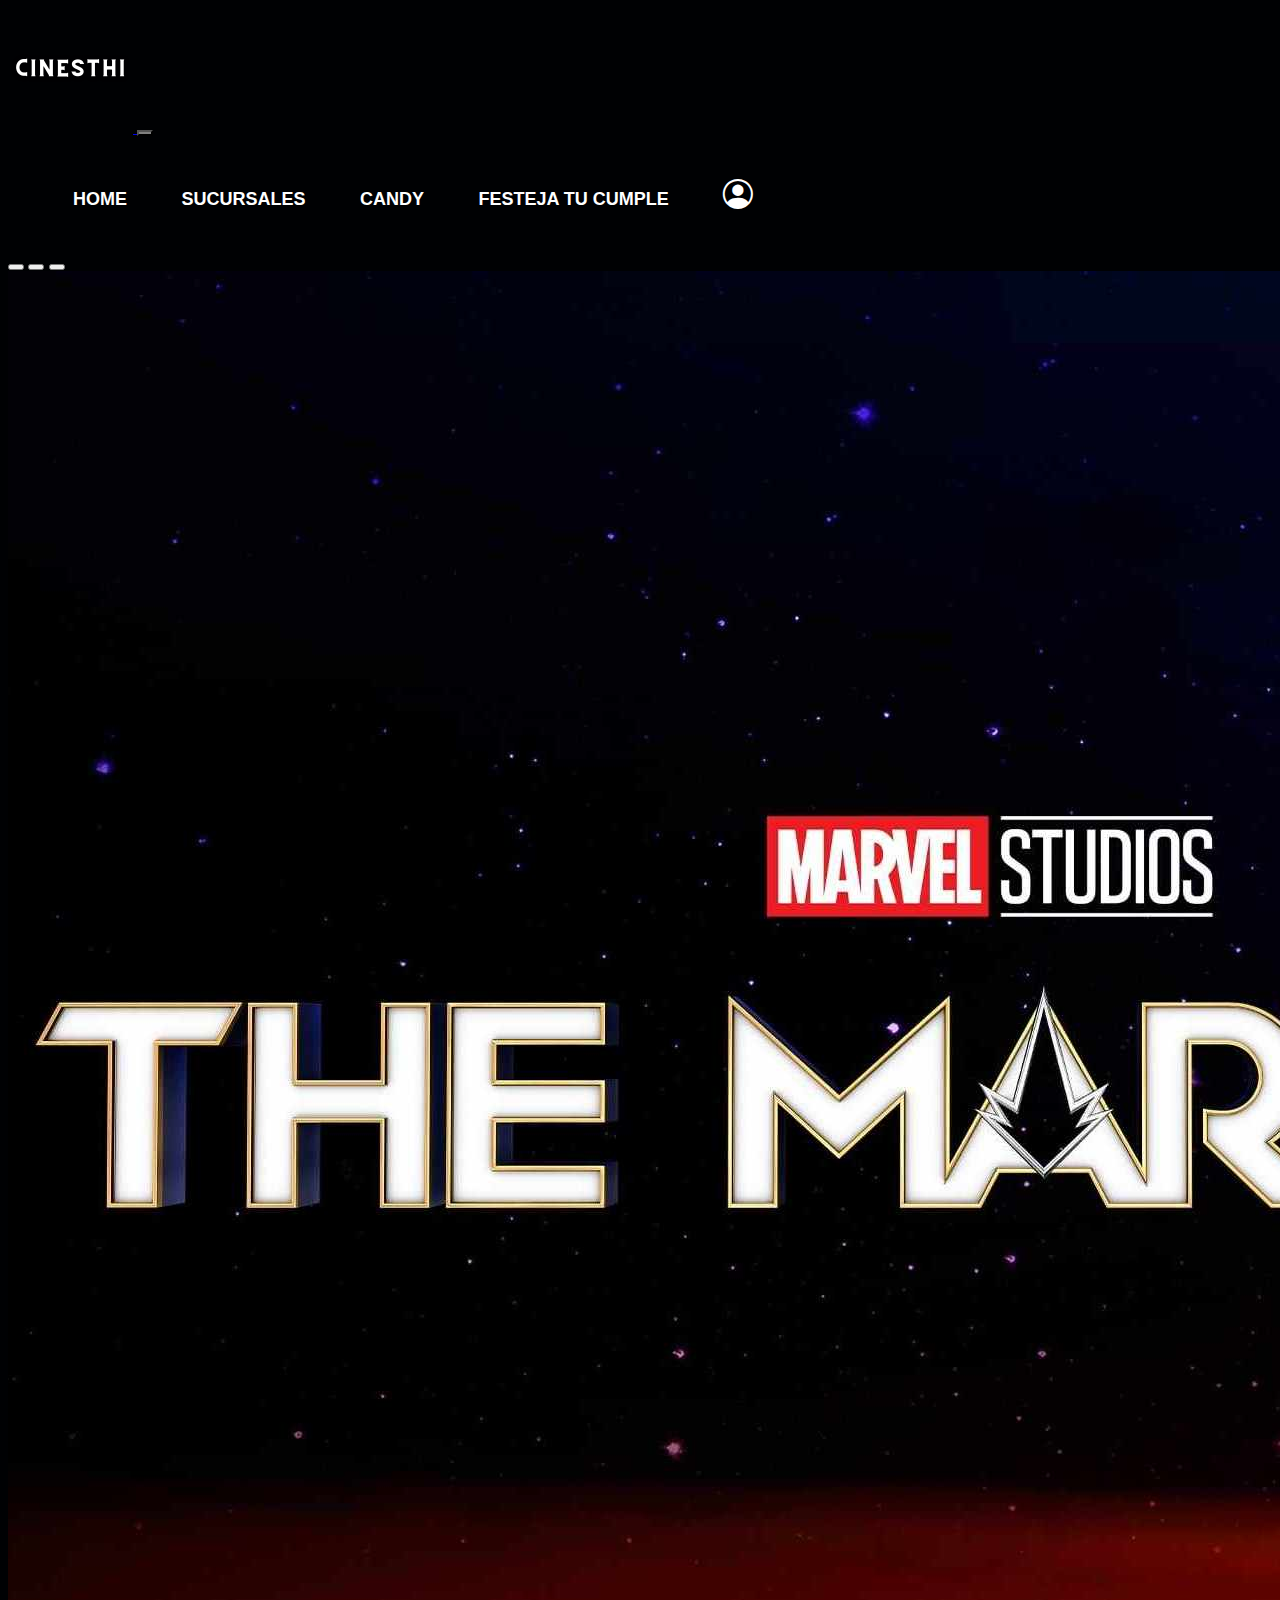
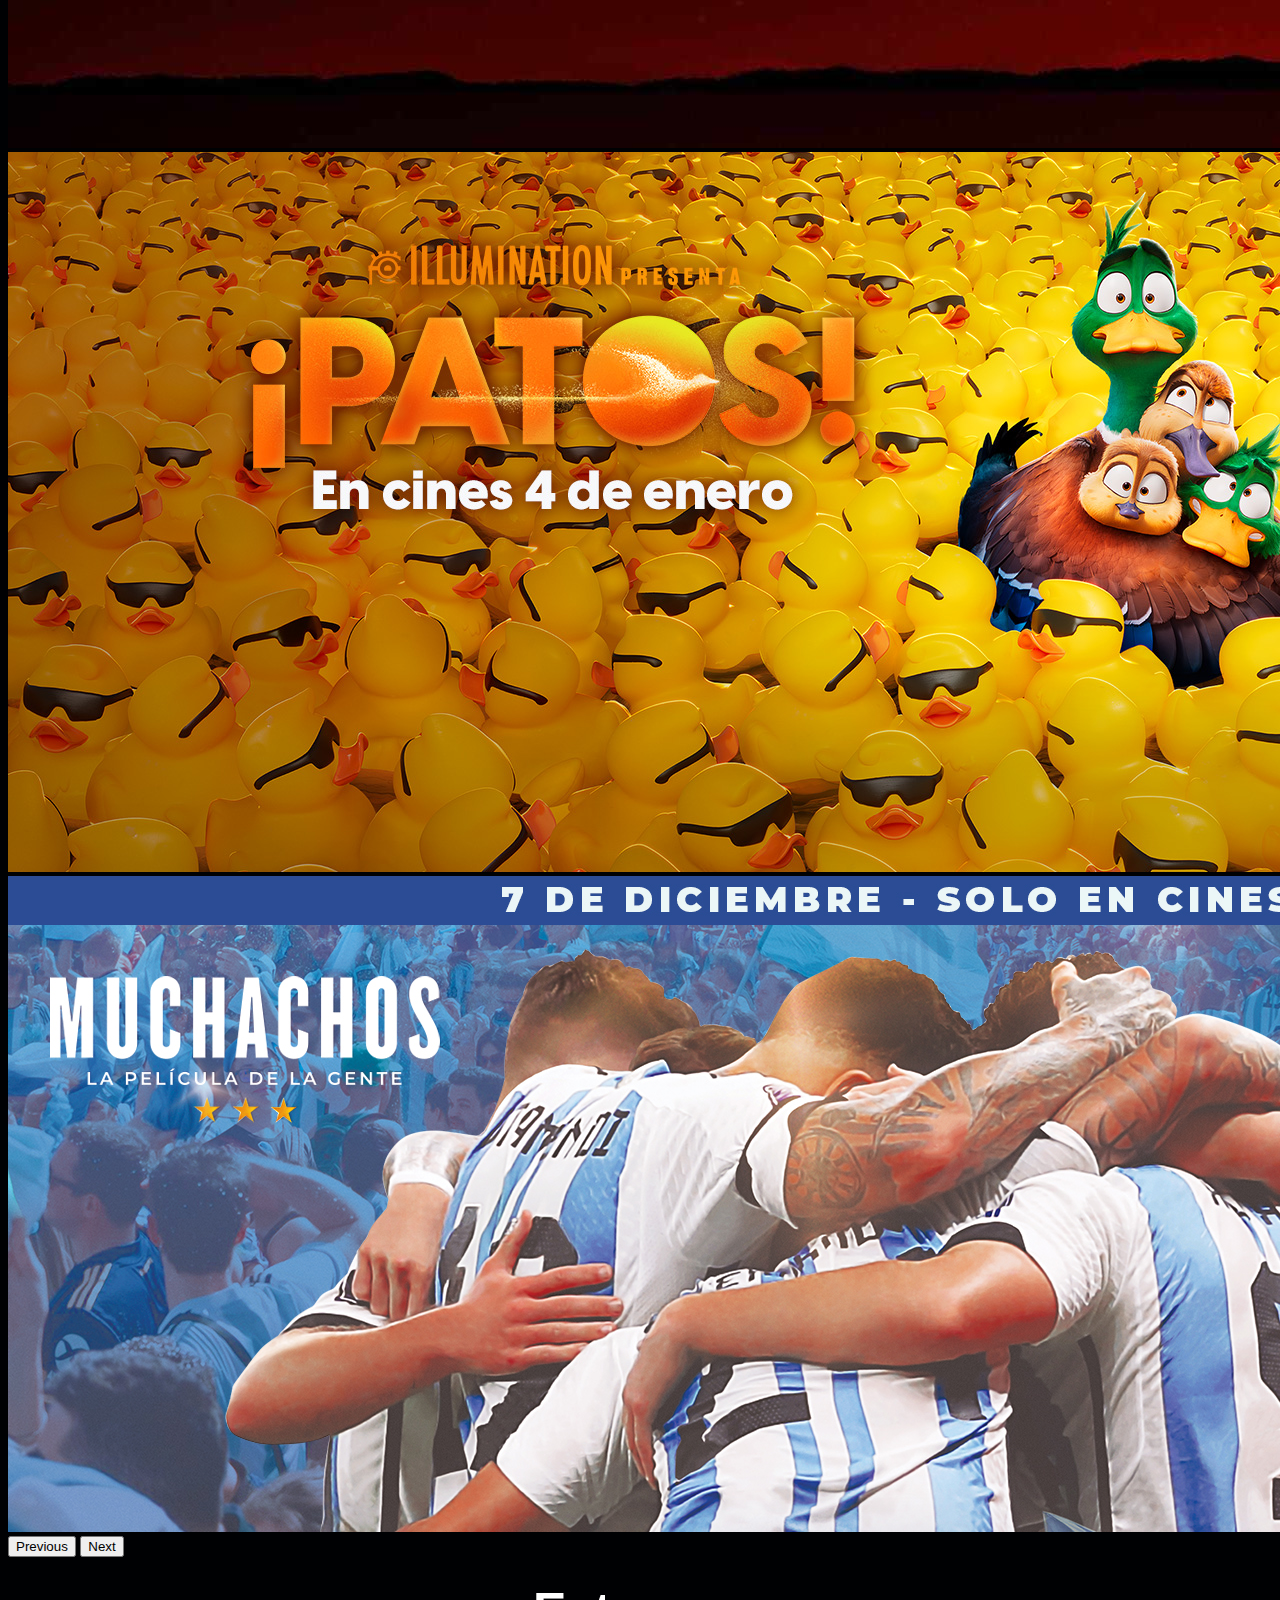
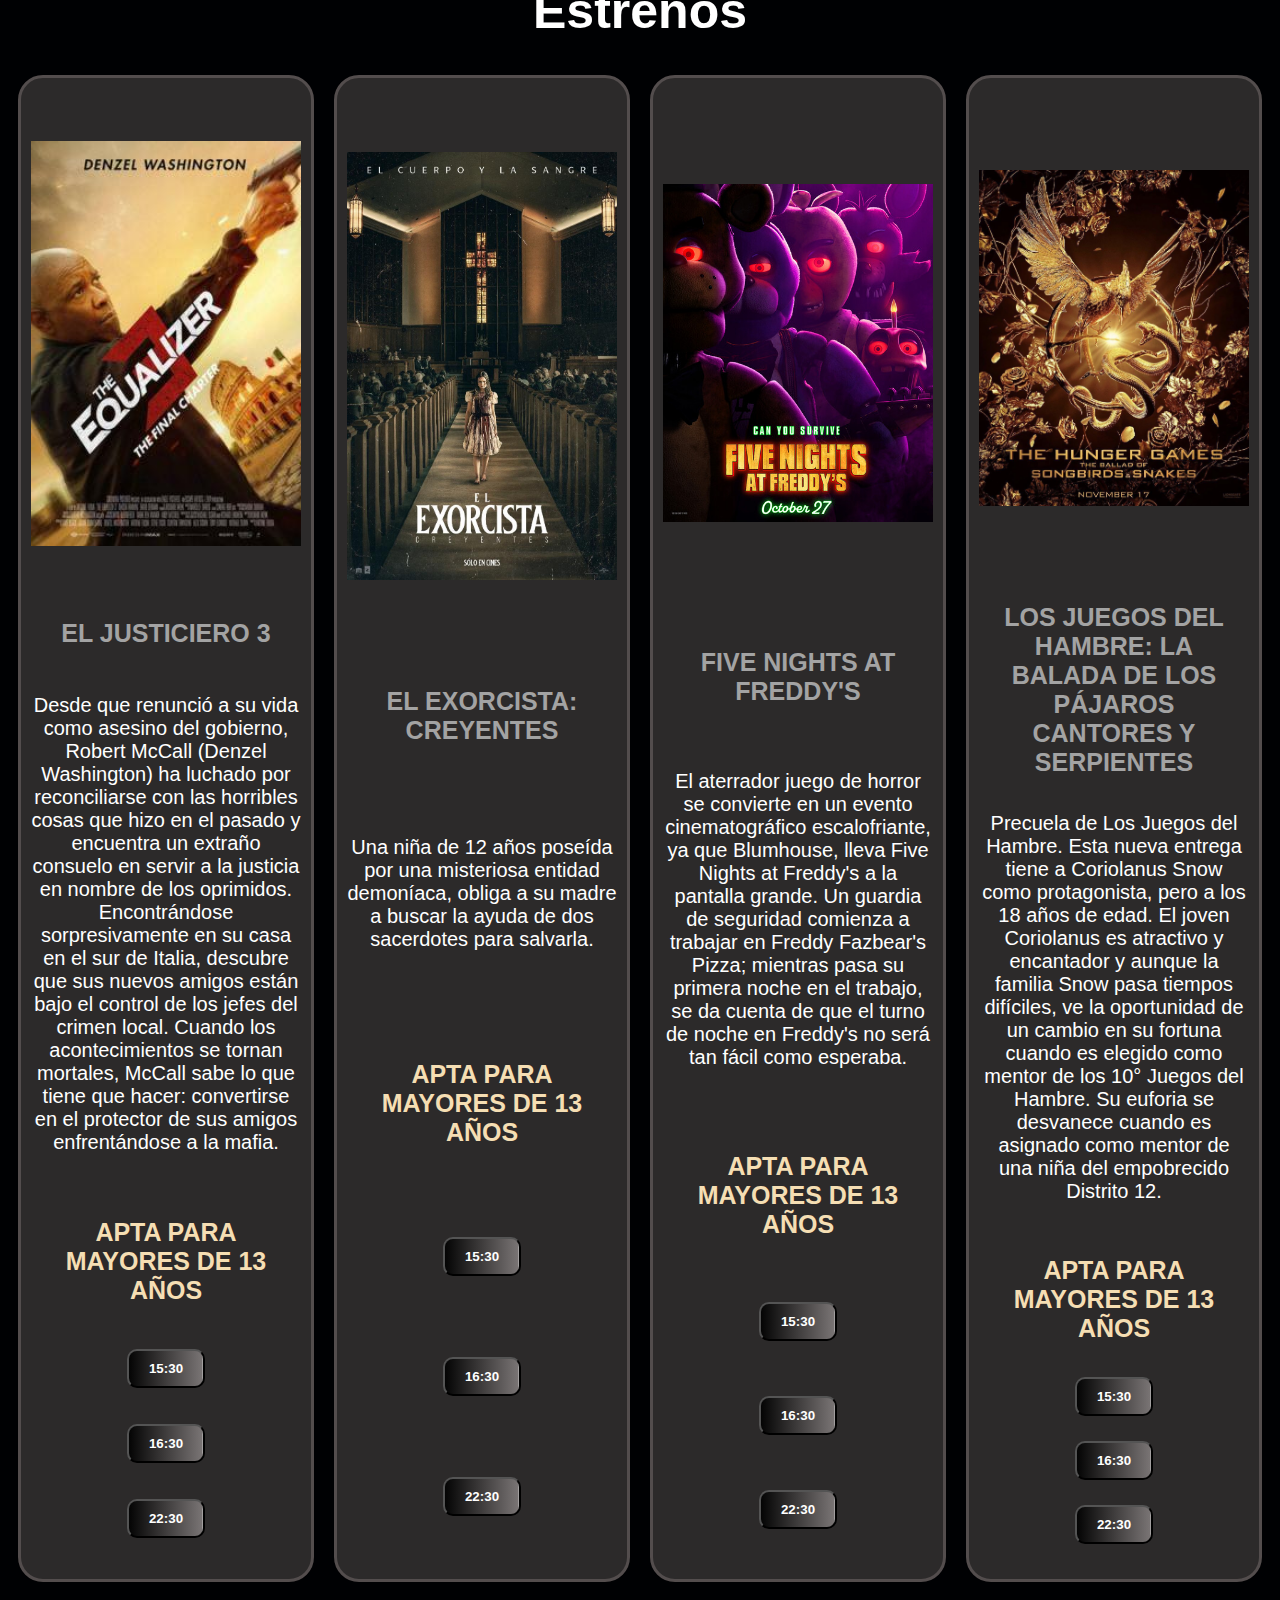
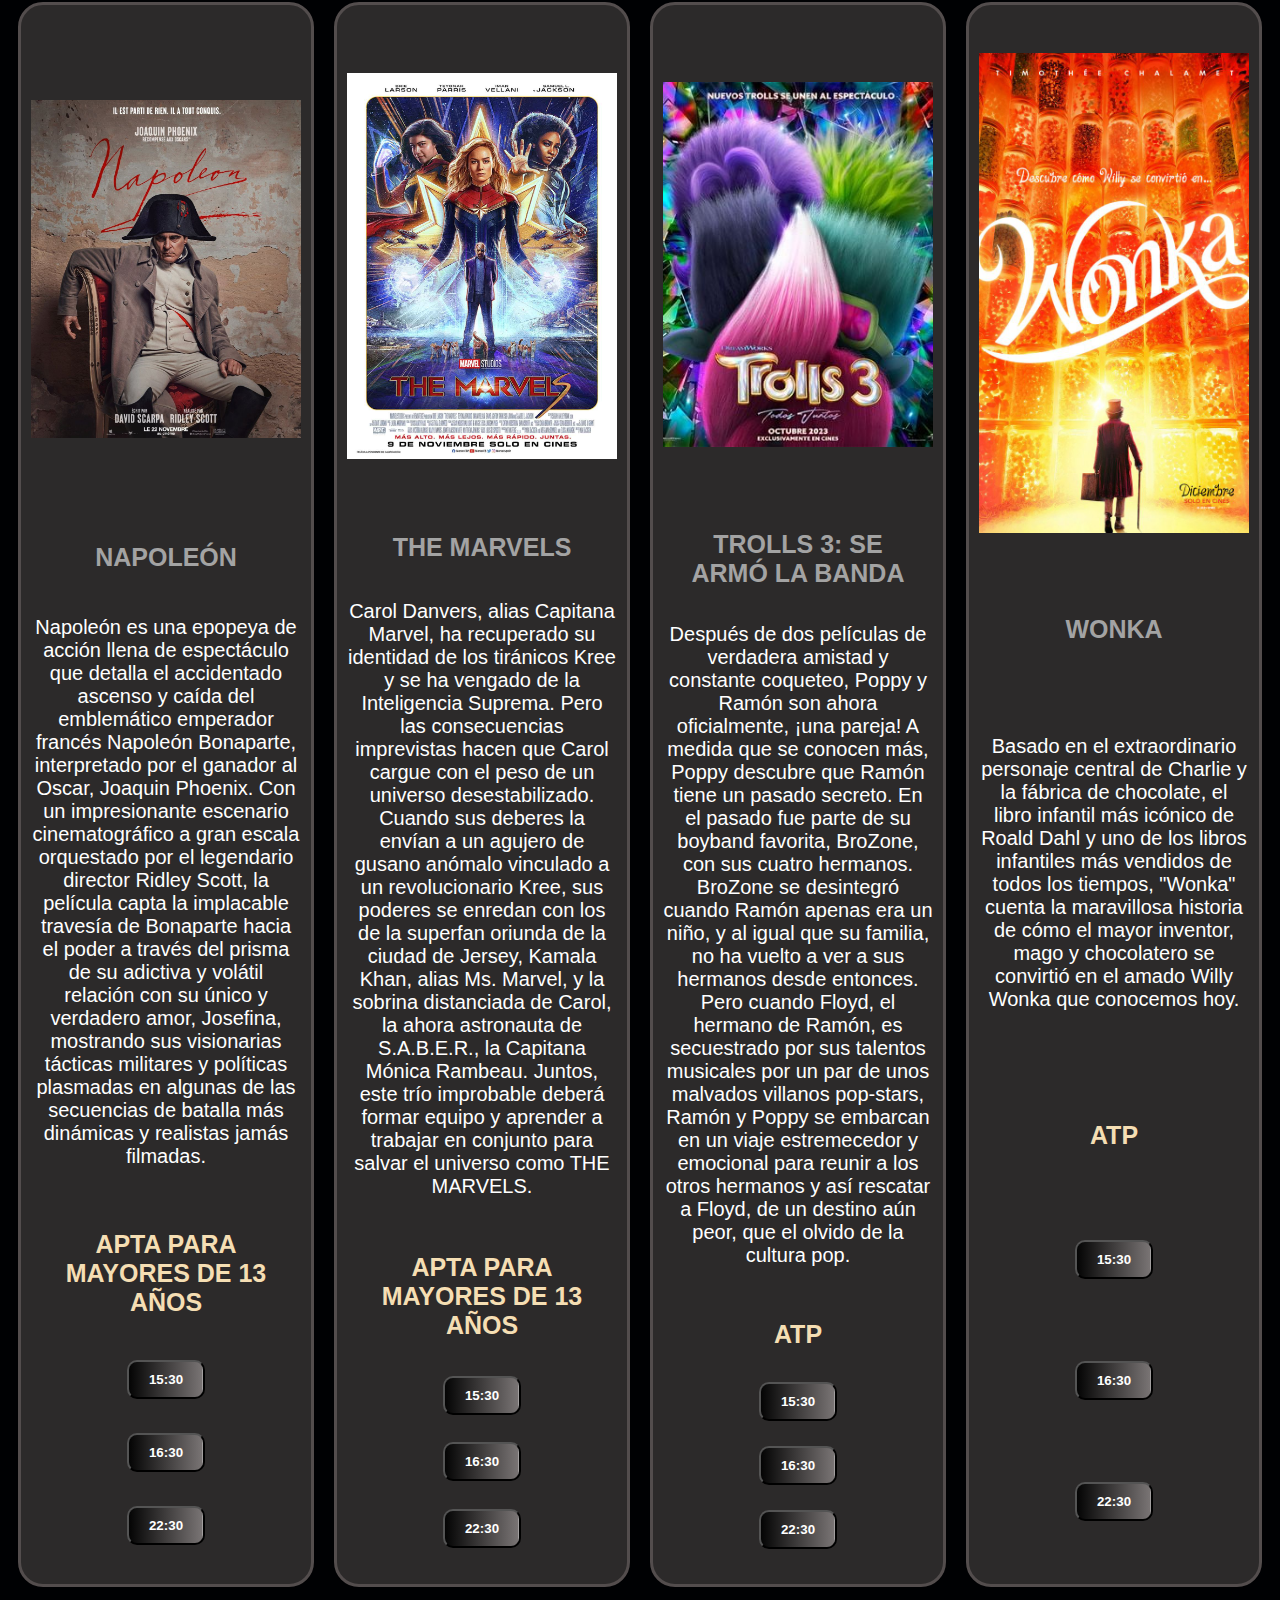
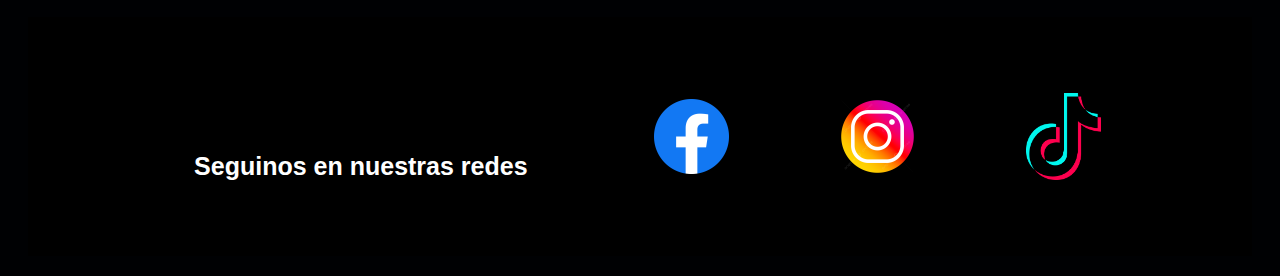
<file: index.html>
<!DOCTYPE html>
<html lang="es">

<head>
    <meta charset="UTF-8">
    <meta http-equiv="X-UA-Compatible" content="IE=edge">
    <meta name="viewport" content="width=device-width, initial-scale=1.0">
    <title>Cinesthi</title>
    <meta name="description" content="Cinesthi +que cines. Somos la mejor cadena de cines Cordobesa. Vení a disfrutar de una experiencia increíble">
    <!-- CSS BOOTSTRAP-->
    <link href="https://cdn.jsdelivr.net/npm/bootstrap@5.3.2/dist/css/bootstrap.min.css" rel="stylesheet"
        integrity="sha384-T3c6CoIi6uLrA9TneNEoa7RxnatzjcDSCmG1MXxSR1GAsXEV/Dwwykc2MPK8M2HN" crossorigin="anonymous">
    <!-- MI CSS -->
    <link rel="stylesheet" href="css/estilo.css">
    <!-- ICONS BOOTSTRAP -->
    <link rel="stylesheet" href="https://cdn.jsdelivr.net/npm/bootstrap-icons@1.11.2/font/bootstrap-icons.min.css">
     <!-- CSS ANIMATE -->
     <link rel="stylesheet" href="https://cdnjs.cloudflare.com/ajax/libs/animate.css/4.1.1/animate.min.css" />

</head>

<body>

    <!-- ENCABEZADO -->
    <header class="encabezado">
        <nav class="navbar navbar-expand-lg ">
            <div class="container-fluid">
                <a class="navbar-brand" href="#">
                    <img class="logo" src="img/logocinesthi.png" alt="Logo Cinesthi">

                </a>
                <button class="navbar-toggler " type="button" data-bs-toggle="collapse" data-bs-target="#navbarNav"
                    aria-controls="navbarNav" aria-expanded="false" aria-label="Toggle navigation">
                    <span class="navbar-toggler-icon"></span>
                </button>
                <div class="collapse navbar-collapse" id="navbarNav">
                    <ul class="navbar-nav ms-auto">
                        <li class="nav-item navItem">
                            <a class="nav-link " aria-current="page" href="index.html">Home</a>
                        </li>
                        <li class="nav-item navItem">
                            <a class="nav-link " href="html/sucursales.html">Sucursales</a>
                        </li>
                        <li class="nav-item navItem">
                            <a class="nav-link " href="html/candy.html">Candy</a>
                        </li>
                        <li class="nav-item navItem">
                            <a class="nav-link " href="html/festejatucumple.html">Festeja tu cumple</a>
                        </li>
                        <li class="nav-item navItem">
                            <a class="nav-link " href="html/contacto.html"><i class="bi bi-person-circle"></i></a>
                        </li>
                    </ul>
                </div>
            </div>
        </nav>
    </header>

    

    <!-- PELÍCULAS --> 

    <!-- CAROUSEL -->

    <div id="carouselExampleIndicators" class="carousel slide">
        <div class="carousel-indicators ">
            <button type="button" data-bs-target="#carouselExampleIndicators" data-bs-slide-to="0" class="active"
                aria-current="true" aria-label="Slide 1"></button>
            <button type="button" data-bs-target="#carouselExampleIndicators" data-bs-slide-to="1"
                aria-label="Slide 2"></button>
            <button type="button" data-bs-target="#carouselExampleIndicators" data-bs-slide-to="2"
                aria-label="Slide 3"></button>
        </div>
        <div class="carousel-inner">
            <div class="carousel-item active">
                <img src="img/marvel-carousel.jpeg" class="d-block w-100" alt="banner The Marvels">
            </div>
            <div class="carousel-item">
                <img src="img/patos-carousel.jpg" class="d-block w-100" alt="Banner de Patos">
            </div>
            <div class="carousel-item">
                <img src="img/muchachos-carousel.jpg" class="d-block w-100" alt="Banner de Muchachos">
            </div>
        </div>
        <button class="carousel-control-prev" type="button" data-bs-target="#carouselExampleIndicators"
            data-bs-slide="prev">
            <span class="carousel-control-prev-icon" aria-hidden="true"></span>
            <span class="visually-hidden">Previous</span>
        </button>
        <button class="carousel-control-next" type="button" data-bs-target="#carouselExampleIndicators"
            data-bs-slide="next">
            <span class="carousel-control-next-icon" aria-hidden="true"></span>
            <span class="visually-hidden">Next</span>
        </button>
    </div>





    <h1 class="estrenos ">Estrenos</h1>

    <main class="contenedorPosters ">

        <div class="divPosters">
            <img class="  imgPoster  animate__animated animate__fadeIn  " src="img/eljusticiero.jpg.jpg" alt="Poster de el Justiciero 3">
            <h3 class="nombrePelicula "> El Justiciero 3</h3>
            <p class="sinopsisPelicula">Desde que renunció a su vida como asesino del gobierno, Robert McCall (Denzel
                Washington) ha luchado por reconciliarse con las horribles cosas que hizo en el pasado y encuentra un
                extraño consuelo en servir a la justicia en nombre de los oprimidos. Encontrándose sorpresivamente en su
                casa en el sur de Italia, descubre que sus nuevos amigos están bajo el control de los jefes del crimen
                local. Cuando los acontecimientos se tornan mortales, McCall sabe lo que tiene que hacer: convertirse en
                el protector de sus amigos enfrentándose a la mafia.</p>
            <h4 class="caliPelicula"> APTA PARA MAYORES DE 13 AÑOS </h4>
            <button class="horarioBtn">15:30</button>
            <button class="horarioBtn">16:30</button>
            <button class="horarioBtn">22:30</button>
            
        </div>

        <div class="divPosters">
            <img class="imgPoster  animate__animated animate__fadeIn" src="img/elexorcista.jpg.jpg" alt="Poster del elexorcista">
            <h3 class="nombrePelicula"> El exorcista: creyentes</h3>
            <p class="sinopsisPelicula">Una niña de 12 años poseída por una misteriosa entidad demoníaca, obliga a su
                madre a buscar la ayuda de dos sacerdotes para salvarla.</p>
            <h4 class="caliPelicula"> APTA PARA MAYORES DE 13 AÑOS </h4>
            <button class="horarioBtn">15:30</button>
            <button class="horarioBtn">16:30</button>
            <button class="horarioBtn">22:30</button>
        </div>

        <div class="divPosters">
            <img class="imgPoster  animate__animated animate__fadeIn" src="img/FNAF.jpeg" alt="Poster de el FNAF">
            <h3 class="nombrePelicula"> Five nights at Freddy's</h3>
            <p class="sinopsisPelicula">El aterrador juego de horror se convierte en un evento cinematográfico
                escalofriante, ya que Blumhouse, lleva Five Nights at Freddy's a la pantalla grande. Un guardia de
                seguridad comienza a trabajar en Freddy Fazbear's Pizza; mientras pasa su primera noche en el trabajo,
                se da cuenta de que el turno de noche en Freddy's no será tan fácil como esperaba.</p>
            <h4 class="caliPelicula"> APTA PARA MAYORES DE 13 AÑOS </h4>
            <button class="horarioBtn">15:30</button>
            <button class="horarioBtn">16:30</button>
            <button class="horarioBtn">22:30</button>
        </div>

        <div class="divPosters">
            <img class="imgPoster  animate__animated animate__fadeIn" src="img/losjuegosdelhambre.jpg" alt="Poster del los juegos del hambre">
            <h3 class="nombrePelicula"> LOS JUEGOS DEL HAMBRE: LA BALADA DE LOS PÁJAROS CANTORES Y SERPIENTES</h3>
            <p class="sinopsisPelicula"> Precuela de Los Juegos del Hambre. Esta nueva entrega tiene a Coriolanus Snow
                como protagonista, pero a los 18 años de edad. El joven Coriolanus es atractivo y encantador y aunque la
                familia Snow pasa tiempos difíciles, ve la oportunidad de un cambio en su fortuna cuando es elegido como
                mentor de los 10° Juegos del Hambre. Su euforia se desvanece cuando es asignado como mentor de una niña
                del empobrecido Distrito 12.</p>
            <h4 class="caliPelicula"> APTA PARA MAYORES DE 13 AÑOS </h4>
            <button class="horarioBtn">15:30</button>
            <button class="horarioBtn">16:30</button>
            <button class="horarioBtn">22:30</button>
        </div>

        <div class="divPosters">
            <img class="imgPoster  animate__animated animate__fadeIn" src="img/napoleon.jpg" alt="Poster de Napoleón">
            <h3 class="nombrePelicula">NAPOLEÓN</h3>
            <p class="sinopsisPelicula">Napoleón es una epopeya de acción llena de espectáculo que detalla el
                accidentado ascenso y caída del emblemático emperador francés Napoleón Bonaparte, interpretado por el
                ganador al Oscar, Joaquin Phoenix. Con un impresionante escenario cinematográfico a gran escala
                orquestado por el legendario director Ridley Scott, la película capta la implacable travesía de
                Bonaparte hacia el poder a través del prisma de su adictiva y volátil relación con su único y verdadero
                amor, Josefina, mostrando sus visionarias tácticas militares y políticas plasmadas en algunas de las
                secuencias de batalla más dinámicas y realistas jamás filmadas.</p>
            <h4 class="caliPelicula"> APTA PARA MAYORES DE 13 AÑOS </h4>
            <button class="horarioBtn">15:30</button>
            <button class="horarioBtn">16:30</button>
            <button class="horarioBtn">22:30</button>
        </div>

        <div class="divPosters">
            <img class="imgPoster  animate__animated animate__fadeIn" src="img/themarvels.jpg" alt="Poster de The Marvels">
            <h3 class="nombrePelicula"> THE MARVELS</h3>
            <p class="sinopsisPelicula">Carol Danvers, alias Capitana Marvel, ha recuperado su identidad de los
                tiránicos Kree y se ha vengado de la Inteligencia Suprema. Pero las consecuencias imprevistas hacen que
                Carol cargue con el peso de un universo desestabilizado. Cuando sus deberes la envían a un agujero de
                gusano anómalo vinculado a un revolucionario Kree, sus poderes se enredan con los de la superfan oriunda
                de la ciudad de Jersey, Kamala Khan, alias Ms. Marvel, y la sobrina distanciada de Carol, la ahora
                astronauta de S.A.B.E.R., la Capitana Mónica Rambeau. Juntos, este trío improbable deberá formar equipo
                y aprender a trabajar en conjunto para salvar el universo como THE MARVELS.</p>
            <h4 class="caliPelicula"> APTA PARA MAYORES DE 13 AÑOS </h4>
            <button class="horarioBtn">15:30</button>
            <button class="horarioBtn">16:30</button>
            <button class="horarioBtn">22:30</button>
        </div>

        <div class="divPosters">
            <img class="imgPoster  animate__animated animate__fadeIn" src="img/trolls3.jpg" alt="Poster de Trolls 3">
            <h3 class="nombrePelicula"> TROLLS 3: SE ARMÓ LA BANDA</h3>
            <p class="sinopsisPelicula">Después de dos películas de verdadera amistad y constante coqueteo, Poppy y
                Ramón son ahora oficialmente, ¡una pareja! A medida que se conocen más, Poppy descubre que Ramón tiene
                un pasado secreto. En el pasado fue parte de su boyband favorita, BroZone, con sus cuatro hermanos.
                BroZone se desintegró cuando Ramón apenas era un niño, y al igual que su familia, no ha vuelto a ver a
                sus hermanos desde entonces. Pero cuando Floyd, el hermano de Ramón, es secuestrado por sus talentos
                musicales por un par de unos malvados villanos pop-stars, Ramón y Poppy se embarcan en un viaje
                estremecedor y emocional para reunir a los otros hermanos y así rescatar a Floyd, de un destino aún
                peor, que el olvido de la cultura pop.</p>
            <h4 class="caliPelicula"> ATP </h4>
            <button class="horarioBtn">15:30</button>
            <button class="horarioBtn">16:30</button>
            <button class="horarioBtn">22:30</button>
        </div>

        <div class="divPosters ">
            <img class="imgPoster  animate__animated animate__fadeIn" src="img/wonka.jpg" alt="Poster de wonka">
            <h3 class="nombrePelicula"> WONKA</h3>
            <p class="sinopsisPelicula">Basado en el extraordinario personaje central de Charlie y la fábrica de
                chocolate, el libro infantil más icónico de Roald Dahl y uno de los libros infantiles más vendidos de
                todos los tiempos, "Wonka" cuenta la maravillosa historia de cómo el mayor inventor, mago y chocolatero
                se convirtió en el amado Willy Wonka que conocemos hoy.</p>
            <h4 class="caliPelicula"> ATP </h4>
            <button class="horarioBtn">15:30</button>
            <button class="horarioBtn">16:30</button>
            <button class="horarioBtn">22:30</button>
        </div>

    </main>


    <footer>
        <h2 class="tituloFoot">Seguinos en nuestras redes</h2>
        <img class="logosRedes" src="img/facebook.png" alt="Logo de Facebook">
        <img class="logosRedes" src="img/instagram.png" alt="Logo de Instagram">
        <img class="logosRedes" src="img/tiktok.png" alt="Logo de Tiktok">

    </footer>

    <!-- JS BOOTSTRAP -->
    <script src="https://cdn.jsdelivr.net/npm/bootstrap@5.3.2/dist/js/bootstrap.bundle.min.js"
        integrity="sha384-C6RzsynM9kWDrMNeT87bh95OGNyZPhcTNXj1NW7RuBCsyN/o0jlpcV8Qyq46cDfL"
        crossorigin="anonymous"></script>

</body>

</html>
</file>
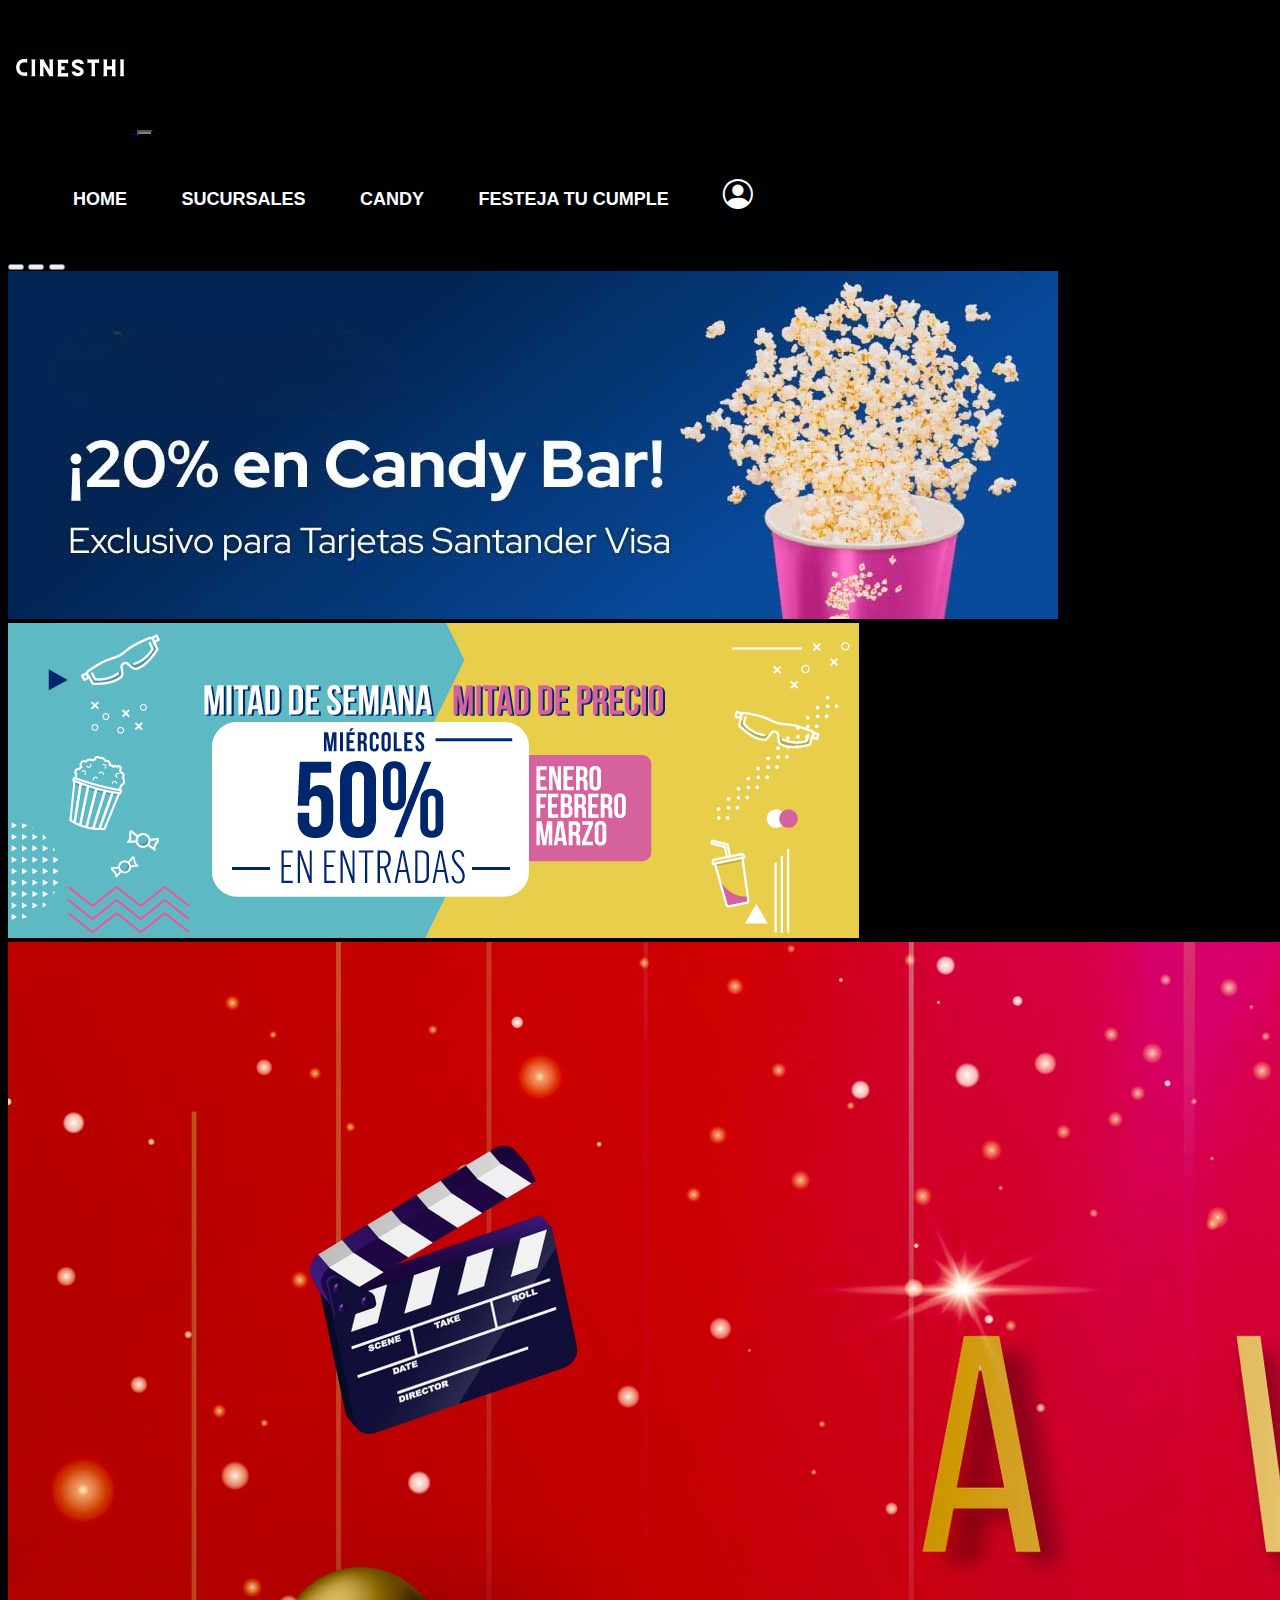
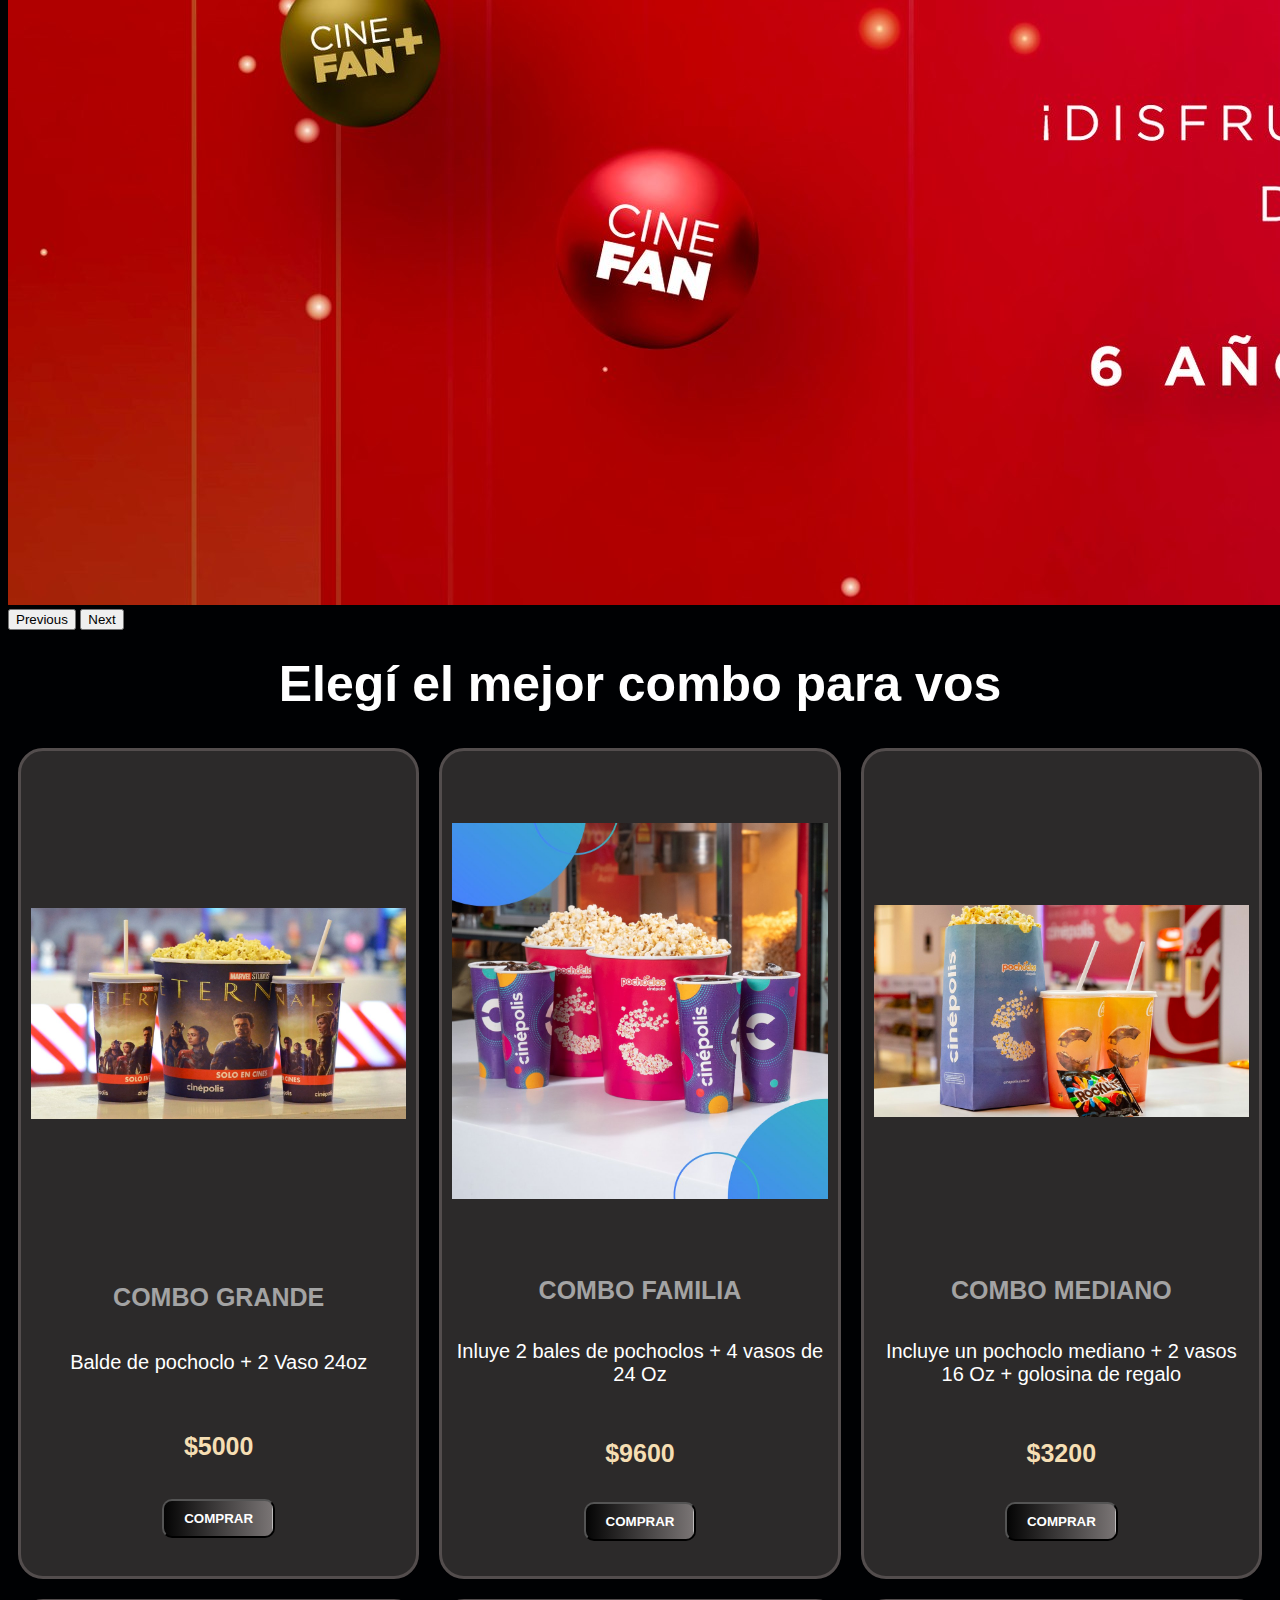
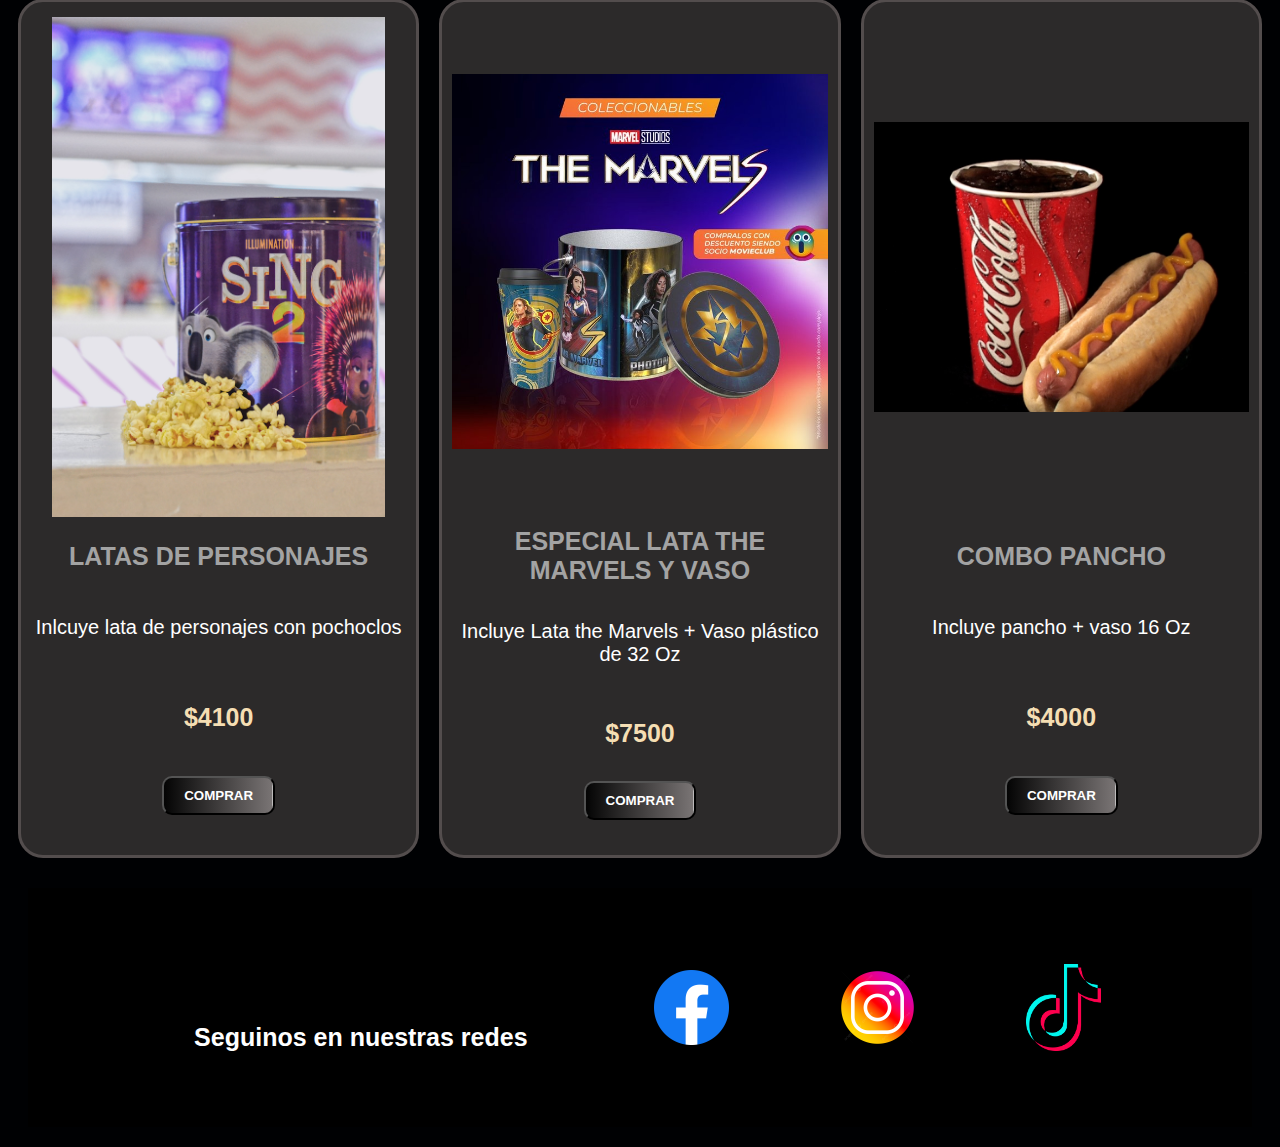
<file: html/candy.html>
<!DOCTYPE html>
<html lang="es">

<head>
    <meta charset="UTF-8">
    <meta http-equiv="X-UA-Compatible" content="IE=edge">
    <meta name="viewport" content="width=device-width, initial-scale=1.0">
    <title> Candy ||Cinesthi</title>
    <meta name="description" content="Tenemos los mejores combos para vos al mejor precio.">
    <!-- CSS BOOTSTRAP-->
    <link href="https://cdn.jsdelivr.net/npm/bootstrap@5.3.2/dist/css/bootstrap.min.css" rel="stylesheet"
        integrity="sha384-T3c6CoIi6uLrA9TneNEoa7RxnatzjcDSCmG1MXxSR1GAsXEV/Dwwykc2MPK8M2HN" crossorigin="anonymous">
    <!-- MI CSS -->
    <link rel="stylesheet" href="../css/estilo.css">
    <!-- ICONS BOOTSTRAP -->
    <link rel="stylesheet" href="https://cdn.jsdelivr.net/npm/bootstrap-icons@1.11.2/font/bootstrap-icons.min.css">

</head>



<body>

    <!-- ENCABEZADO -->
    
    <header class="encabezado">
        <nav class="navbar navbar-expand-lg ">
            <div class="container-fluid">
                <a class="navbar-brand" href="#">
                    <img class="logo" src="../img/logocinesthi.png" alt="Logo Cinesthi">

                </a>
                <button class="navbar-toggler " type="button" data-bs-toggle="collapse" data-bs-target="#navbarNav"
                    aria-controls="navbarNav" aria-expanded="false" aria-label="Toggle navigation">
                    <span class="navbar-toggler-icon"></span>
                </button>
                <div class="collapse navbar-collapse" id="navbarNav">
                    <ul class="navbar-nav ms-auto">
                        <li class="nav-item navItem">
                            <a class="nav-link " aria-current="page" href="../index.html">Home</a>
                        </li>
                        <li class="nav-item navItem">
                            <a class="nav-link " href="sucursales.html">Sucursales</a>
                        </li>
                        <li class="nav-item navItem">
                            <a class="nav-link " href="candy.html">Candy</a>
                        </li>
                        <li class="nav-item navItem">
                            <a class="nav-link " href="festejatucumple.html">Festeja tu cumple</a>
                        </li>
                        <li class="nav-item navItem">
                            <a class="nav-link " href="contacto.html"><i class="bi bi-person-circle"></i></a>
                        </li>
                    </ul>
                </div>
            </div>
        </nav>
    </header>



    <!-- CAROUSEL -->

    <div id="carouselExampleIndicators" class="carousel slide">
        <div class="carousel-indicators">
            <button type="button" data-bs-target="#carouselExampleIndicators" data-bs-slide-to="0" class="active"
                aria-current="true" aria-label="Slide 1"></button>
            <button type="button" data-bs-target="#carouselExampleIndicators" data-bs-slide-to="1"
                aria-label="Slide 2"></button>
            <button type="button" data-bs-target="#carouselExampleIndicators" data-bs-slide-to="2"
                aria-label="Slide 3"></button>
        </div>
        <div class="carousel-inner">
            <div class="carousel-item active">
                <img src="../img/cinesthi-carousel.jpg" class="d-block w-100" alt="Publicidad de pochoclos">
            </div>
            <div class="carousel-item">
                <img src="../img/mitadprecio-carousel.png" class="d-block w-100" alt="Banner de Patos">
            </div>
            <div class="carousel-item">
                <img src="../img/cinefan-carousel.jpg" class="d-block w-100" alt="Publicidad de CIne fan">
            </div>
        </div>
        <button class="carousel-control-prev" type="button" data-bs-target="#carouselExampleIndicators"
            data-bs-slide="prev">
            <span class="carousel-control-prev-icon" aria-hidden="true"></span>
            <span class="visually-hidden">Previous</span>
        </button>
        <button class="carousel-control-next" type="button" data-bs-target="#carouselExampleIndicators"
            data-bs-slide="next">
            <span class="carousel-control-next-icon" aria-hidden="true"></span>
            <span class="visually-hidden">Next</span>
        </button>
    </div>



    <h1 class="tituloCandy">Elegí el mejor combo para vos</h1>



    <main class="contenedorCandy">



        <div class="divCandy">
            <img class="imgCandy" src="../img/combo-grande.jpg" alt="combo grande">
            <h3 class="nombreCombo">Combo Grande</h3>
            <p class="descripcionCombo">Balde de pochoclo + 2 Vaso 24oz </p>
            <h4 class="precioCombo">$5000</h4>
            <button class="botonComprar">COMPRAR</button>
        </div>

        <div class="divCandy">
            <img class="imgCandy" src="../img/combo-familia.jpg" alt="Combo Familia">
            <h3 class="nombreCombo">Combo Familia</h3>
            <p class="descripcionCombo">Inluye 2 bales de pochoclos + 4 vasos de 24 Oz</p>
            <h4 class="precioCombo">$9600</h4>
            <button class="botonComprar">COMPRAR</button>
        </div>

        <div class="divCandy">
            <img class="imgCandy" src="../img/combo-mediano-2vasos.jpg" alt="Combo combo-mediano-2vasos">
            <h3 class="nombreCombo">Combo Mediano</h3>
            <p class="descripcionCombo">Incluye un pochoclo mediano + 2 vasos 16 Oz + golosina de regalo</p>
            <h4 class="precioCombo"> $3200</h4>
            <button class="botonComprar">COMPRAR</button>
        </div>

        <div class="divCandy">
            <img class="imgCandy" src="../img/lata.jpg" alt="Lata de personajes">
            <h3 class="nombreCombo">Latas De Personajes</h3>
            <p class="descripcionCombo">Inlcuye lata de personajes con pochoclos </p>
            <h4 class="precioCombo"> $4100</h4>

            <button class="botonComprar">COMPRAR</button>
        </div>

        <div class="divCandy">
            <img class="imgCandy" src="../img/lata-marvels.jpg" alt="Lata The Marvels +vaso pelicula">
            <h3 class="nombreCombo">Especial Lata The Marvels y Vaso</h3>
            <p class="descripcionCombo">Incluye Lata the Marvels + Vaso plástico de 32 Oz</p>
            <h4 class="precioCombo">$7500</h4>
            <button class="botonComprar">COMPRAR</button>
        </div>

        <div class="divCandy">
            <img class="imgCandy" src="../img/combo-pancho.jpg" alt="vaso pelicula">
            <h3 class="nombreCombo">Combo Pancho</h3>
            <p class="descripcionCombo">Incluye pancho + vaso 16 Oz</p>
            <h4 class="precioCombo"> $4000</h4>
            <button class="botonComprar">COMPRAR</button>
        </div>

    </main>

    <footer>
        <h2 class="tituloFoot">Seguinos en nuestras redes</h2>
        <img class="logosRedes" src="../img/facebook.png" alt="Logo de Facebook">
        <img class="logosRedes" src="../img/instagram.png" alt="Logo de Instagram">
        <img class="logosRedes" src="../img/tiktok.png" alt="Logo de Tiktok">

    </footer>





    <!-- JS BOOTSTRAP -->
    <script src="https://cdn.jsdelivr.net/npm/bootstrap@5.3.2/dist/js/bootstrap.bundle.min.js"
        integrity="sha384-C6RzsynM9kWDrMNeT87bh95OGNyZPhcTNXj1NW7RuBCsyN/o0jlpcV8Qyq46cDfL" crossorigin="anonymous">
        </script>


</body>

</html>
</file>
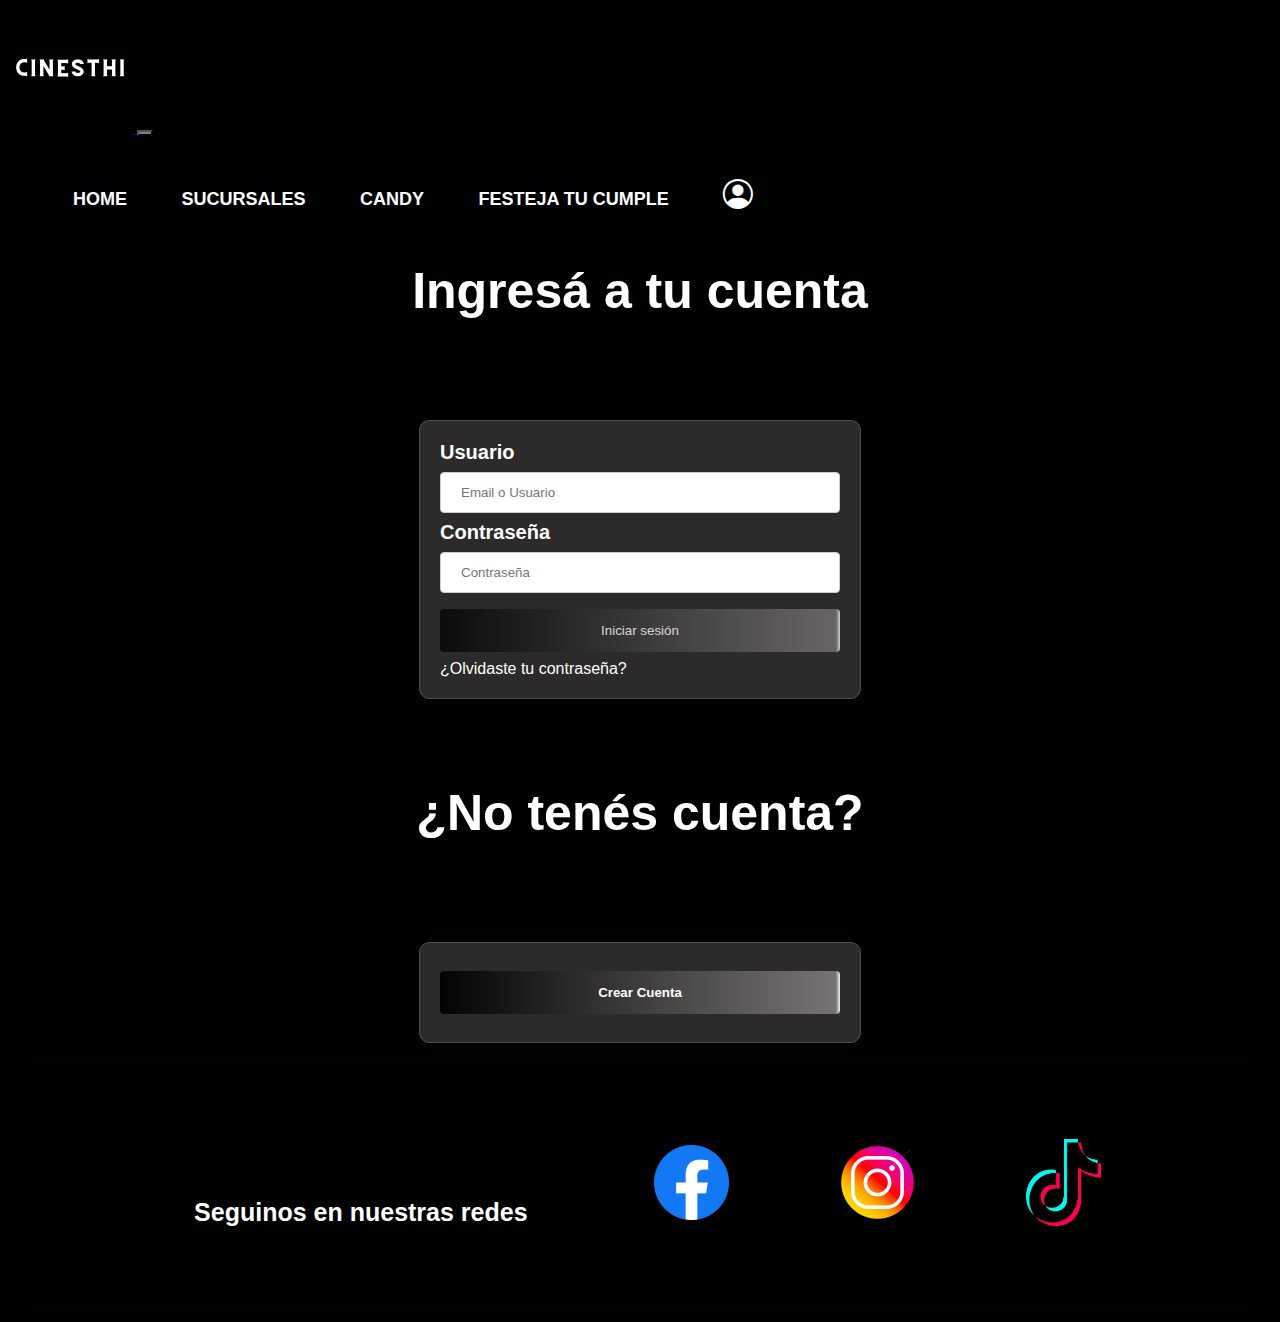
<file: html/contacto.html>
<!DOCTYPE html>
<html lang="es">

<head>
    <meta charset="UTF-8">
    <meta http-equiv="X-UA-Compatible" content="IE=edge">
    <meta name="viewport" content="width=device-width, initial-scale=1.0">
    <title>Contacto || Cinesthi</title>
    <meta name="description" content="Logueate y obtené beneficios exclusivos.">
    <!-- CSS BOOTSTRAP-->
    <link href="https://cdn.jsdelivr.net/npm/bootstrap@5.3.2/dist/css/bootstrap.min.css" rel="stylesheet"
        integrity="sha384-T3c6CoIi6uLrA9TneNEoa7RxnatzjcDSCmG1MXxSR1GAsXEV/Dwwykc2MPK8M2HN" crossorigin="anonymous">
    <!-- MI CSS -->
    <link rel="stylesheet" href="../css/estilo.css">
    <!-- ICONS BOOTSTRAP -->
    <link rel="stylesheet" href="https://cdn.jsdelivr.net/npm/bootstrap-icons@1.11.2/font/bootstrap-icons.min.css">
    <!-- CSS ANIMATE -->
    <link rel="stylesheet" href="https://cdnjs.cloudflare.com/ajax/libs/animate.css/4.1.1/animate.min.css" />
</head>

<body>
    <!-- ENCABEZADO -->

    <header class="encabezado">
        <nav class="navbar navbar-expand-lg ">
            <div class="container-fluid">
                <a class="navbar-brand" href="#">
                    <img class="logo" src="../img/logocinesthi.png" alt="Logo Cinesthi">

                </a>
                <button class="navbar-toggler " type="button" data-bs-toggle="collapse" data-bs-target="#navbarNav"
                    aria-controls="navbarNav" aria-expanded="false" aria-label="Toggle navigation">
                    <span class="navbar-toggler-icon"></span>
                </button>
                <div class="collapse navbar-collapse" id="navbarNav">
                    <ul class="navbar-nav ms-auto">
                        <li class="nav-item navItem">
                            <a class="nav-link " aria-current="page" href="../index.html">Home</a>
                        </li>
                        <li class="nav-item navItem">
                            <a class="nav-link " href="sucursales.html">Sucursales</a>
                        </li>
                        <li class="nav-item navItem">
                            <a class="nav-link " href="candy.html">Candy</a>
                        </li>
                        <li class="nav-item navItem">
                            <a class="nav-link " href="festejatucumple.html">Festeja tu cumple</a>
                        </li>
                        <li class="nav-item navItem">
                            <a class="nav-link " href="contacto.html"><i class="bi bi-person-circle"></i></a>
                        </li>
                    </ul>
                </div>
            </div>
        </nav>
    </header>

    <main class="contenedorForm">
        <h1>Ingresá a tu cuenta</h1>



        <form class="animate__animated animate__fadeIn">
            <label for="usuario">
                <Colgroup></Colgroup>Usuario
            </label>
            <input type="text" placeholder="Email o Usuario" id="usuario">

            <label for="apellido">
                <Colgroup></Colgroup>Contraseña
            </label>
            <input type="text" placeholder="Contraseña" id="contraseña">

            <button type="submit" class="submit-button">Iniciar sesión</button>

            <a href="#">¿Olvidaste tu contraseña?</a>

        </form>

        <h2>¿No tenés cuenta?</h2>
        <div class="divCuenta animate__animated animate__fadeIn">


            <button type="submit" class="submit-button">Crear Cuenta</button>
        </div>




    </main>

    <footer>
        <h2 class="tituloFoot">Seguinos en nuestras redes</h2>
        <img class="logosRedes" src="../img/facebook.png" alt="Logo de Facebook">
        <img class="logosRedes" src="../img/instagram.png" alt="Logo de Instagram">
        <img class="logosRedes" src="../img/tiktok.png" alt="Logo de Tiktok">

    </footer>

    <!-- JS BOOTSTRAP -->
    <script src="https://cdn.jsdelivr.net/npm/bootstrap@5.3.2/dist/js/bootstrap.bundle.min.js"
        integrity="sha384-C6RzsynM9kWDrMNeT87bh95OGNyZPhcTNXj1NW7RuBCsyN/o0jlpcV8Qyq46cDfL"
        crossorigin="anonymous"></script>

</body>
</file>
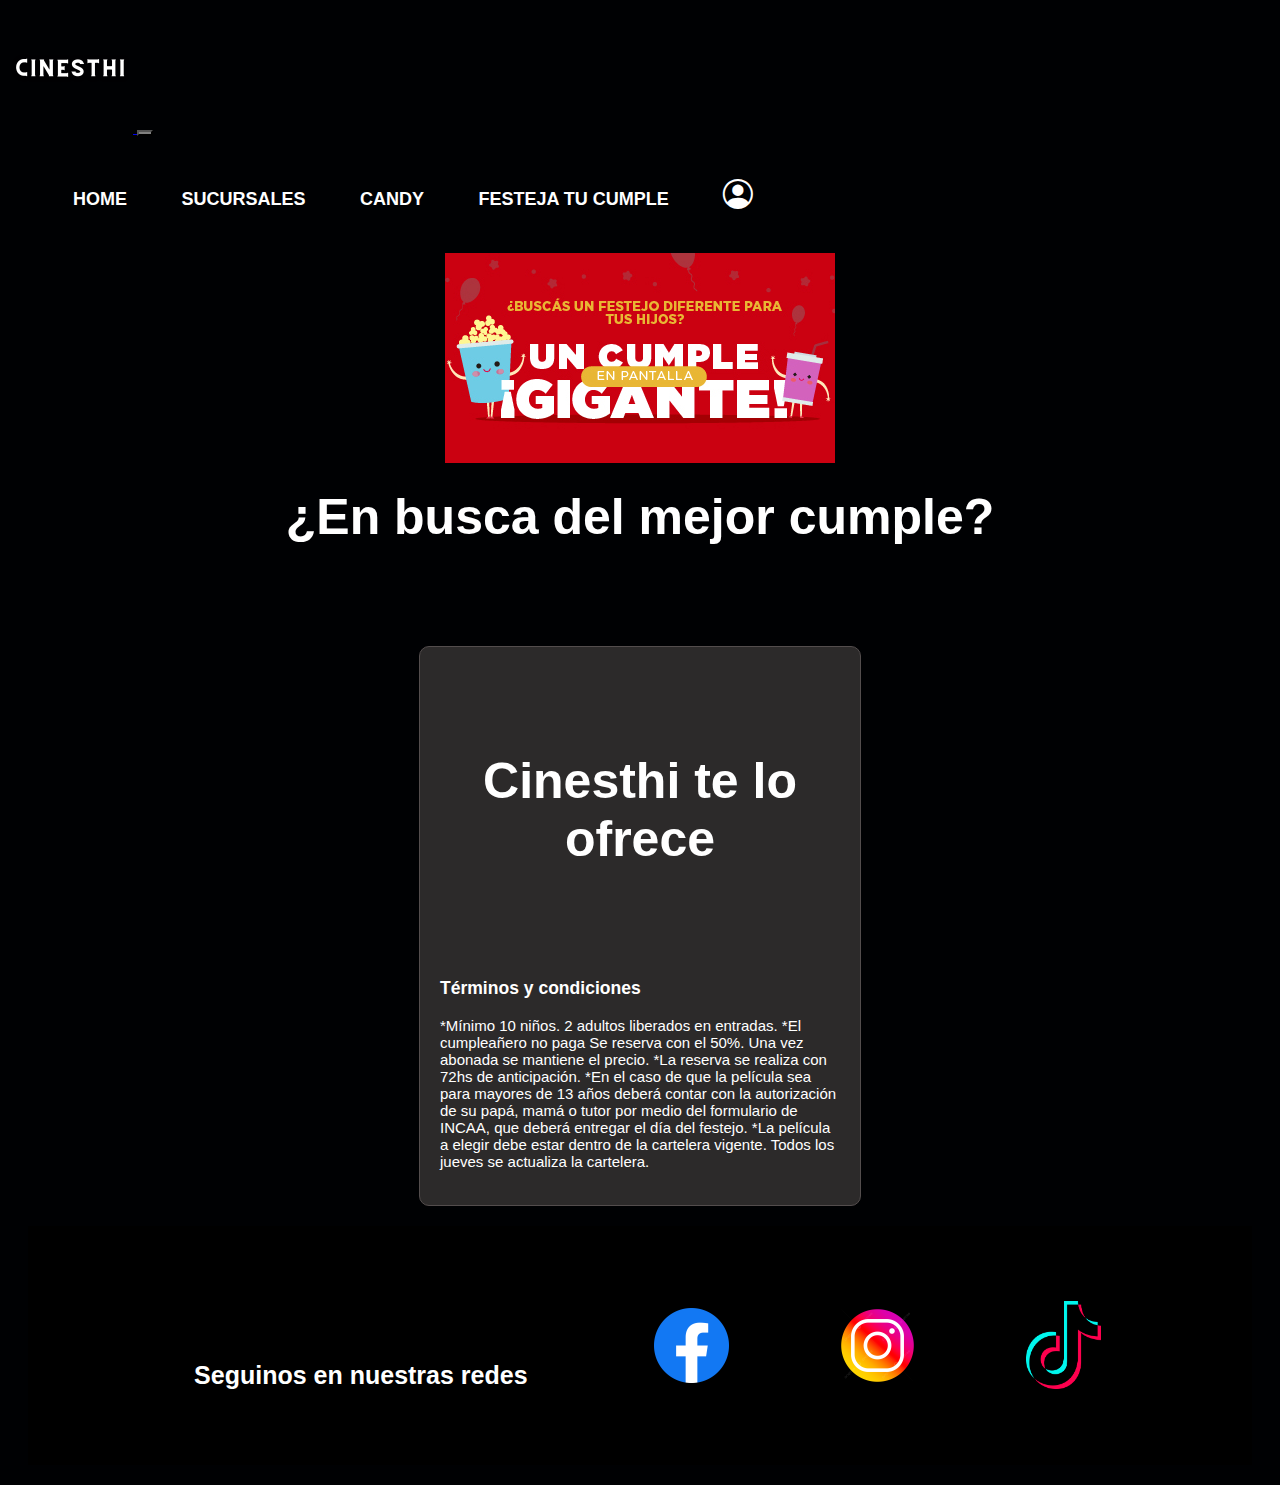
<file: html/festejatucumple.html>
<!DOCTYPE html>
<html lang="es">

<head>
    <meta charset="UTF-8">
    <meta http-equiv="X-UA-Compatible" content="IE=edge">
    <meta name="viewport" content="width=device-width, initial-scale=1.0">
    <title>Festejá tu cumple || Cinesthi</title>
    <meta name="description" content="Festejá con nosotros tu cumpleaños y pasala de película.">
    <!-- CSS BOOTSTRAP-->
    <link href="https://cdn.jsdelivr.net/npm/bootstrap@5.3.2/dist/css/bootstrap.min.css" rel="stylesheet"
        integrity="sha384-T3c6CoIi6uLrA9TneNEoa7RxnatzjcDSCmG1MXxSR1GAsXEV/Dwwykc2MPK8M2HN" crossorigin="anonymous">
    <!-- MI CSS -->
    <link rel="stylesheet" href="../css/estilo.css">
    <!-- ICONS BOOTSTRAP -->
    <link rel="stylesheet" href="https://cdn.jsdelivr.net/npm/bootstrap-icons@1.11.2/font/bootstrap-icons.min.css">
</head>

<body>
    <!-- ENCABEZADO -->

    <header class="encabezado">

        <header>
            <nav class="navbar navbar-expand-lg ">
                <div class="container-fluid">
                    <a class="navbar-brand" href="#">
                        <img class="logo" src="../img/logocinesthi.png" alt="Logo Cinesthi">

                    </a>
                    <button class="navbar-toggler " type="button" data-bs-toggle="collapse" data-bs-target="#navbarNav"
                        aria-controls="navbarNav" aria-expanded="false" aria-label="Toggle navigation">
                        <span class="navbar-toggler-icon"></span>
                    </button>
                    <div class="collapse navbar-collapse" id="navbarNav">
                        <ul class="navbar-nav ms-auto">
                            <li class="nav-item navItem">
                                <a class="nav-link " aria-current="page" href="../index.html">Home</a>
                            </li>
                            <li class="nav-item navItem">
                                <a class="nav-link " href="sucursales.html">Sucursales</a>
                            </li>
                            <li class="nav-item navItem">
                                <a class="nav-link " href="candy.html">Candy</a>
                            </li>
                            <li class="nav-item navItem">
                                <a class="nav-link " href="festejatucumple.html">Festeja tu cumple</a>
                            </li>
                            <li class="nav-item navItem">
                                <a class="nav-link " href="contacto.html"><i class="bi bi-person-circle"></i></a>
                            </li>
                        </ul>
                    </div>
                </div>
            </nav>
        </header>
    </header>


    <div class="bannerCumple">
        <img src="../img/banner-cumple.jpg" class="img-fluid" alt="Imagen de cumpleaños">
    </div>

    <h1 class="tituloCumple">¿En busca del mejor cumple?</h1>

    <main class="mainCumple">


        <h2 class="subtCumple ">Cinesthi te lo ofrece <h2>

                <h3 class="terCumple">Términos y condiciones </h3>

                <p class="condiciones">*Mínimo 10 niños.
                    2 adultos liberados en entradas.
                    *El cumpleañero no paga
                    Se reserva con el 50%. Una vez abonada se
                    mantiene el precio.
                    *La reserva se realiza con 72hs de anticipación.
                    *En el caso de que la película sea para mayores de
                    13 años deberá contar con la autorización de su
                    papá, mamá o tutor por medio del formulario de
                    INCAA, que deberá entregar el día del festejo.
                    *La película a elegir debe estar dentro de la
                    cartelera vigente.
                    Todos los jueves se actualiza la cartelera.
                </p>




    </main>

    <footer>
        <h2 class="tituloFoot">Seguinos en nuestras redes</h2>
        <img class="logosRedes" src="../img/facebook.png" alt="Logo de Facebook">
        <img class="logosRedes" src="../img/instagram.png" alt="Logo de Instagram">
        <img class="logosRedes" src="../img/tiktok.png" alt="Logo de Tiktok">

    </footer>


    <!-- JS BOOTSTRAP -->
    <script src="https://cdn.jsdelivr.net/npm/bootstrap@5.3.2/dist/js/bootstrap.bundle.min.js"
        integrity="sha384-C6RzsynM9kWDrMNeT87bh95OGNyZPhcTNXj1NW7RuBCsyN/o0jlpcV8Qyq46cDfL"
        crossorigin="anonymous"></script>
</body>
</file>
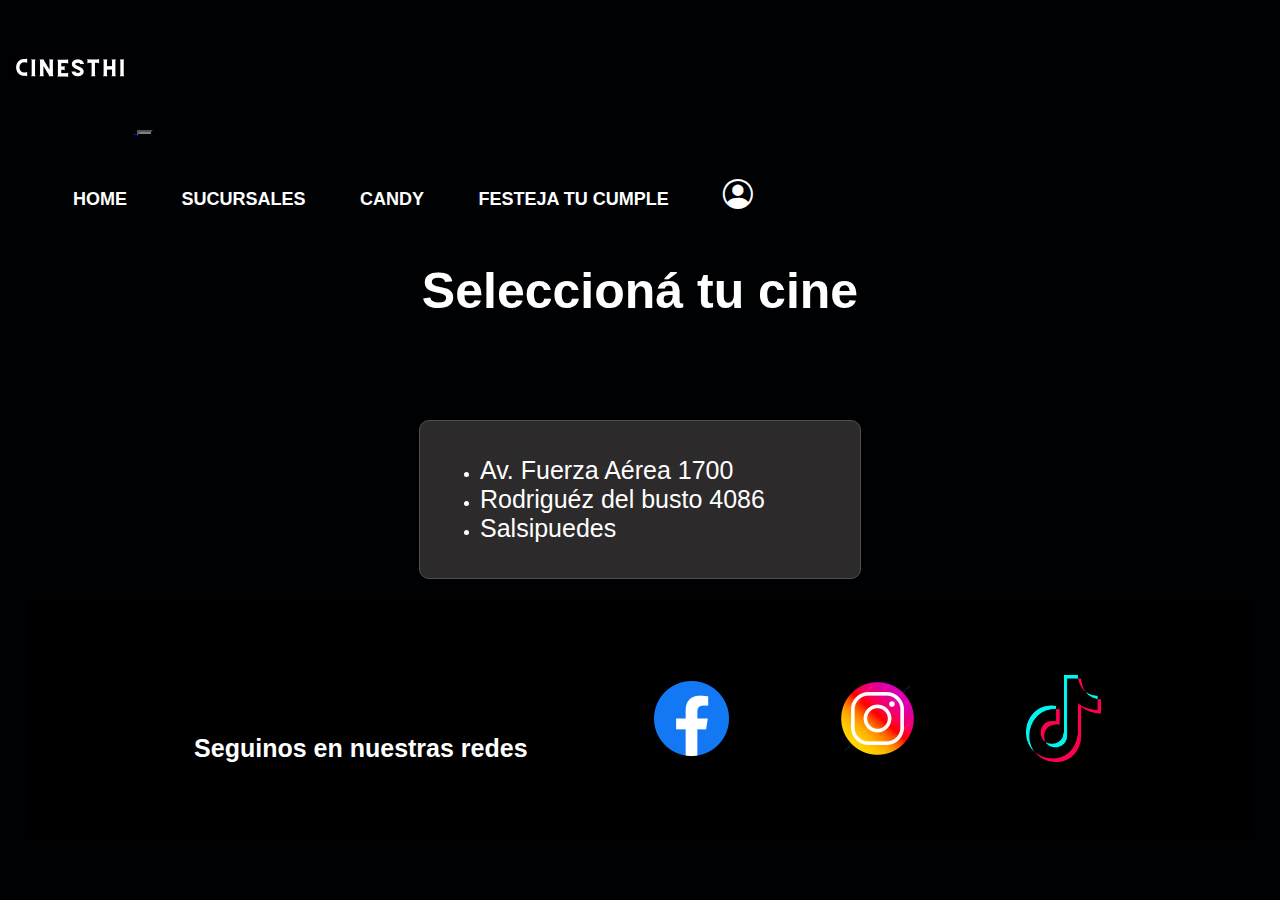
<file: html/sucursales.html>
<!DOCTYPE html>
<html lang="es">

<head>
    <meta charset="UTF-8">
    <meta http-equiv="X-UA-Compatible" content="IE=edge">
    <meta name="viewport" content="width=device-width, initial-scale=1.0">
    <title>Sucursales || Cinesthi</title>
    <!-- CSS BOOTSTRAP-->
    <link href="https://cdn.jsdelivr.net/npm/bootstrap@5.3.2/dist/css/bootstrap.min.css" rel="stylesheet"
        integrity="sha384-T3c6CoIi6uLrA9TneNEoa7RxnatzjcDSCmG1MXxSR1GAsXEV/Dwwykc2MPK8M2HN" crossorigin="anonymous">
    <!-- MI CSS -->
    <link rel="stylesheet" href="../css/estilo.css">
    <!-- ICONS BOOTSTRAP -->
    <link rel="stylesheet" href="https://cdn.jsdelivr.net/npm/bootstrap-icons@1.11.2/font/bootstrap-icons.min.css">
     <!-- CSS ANIMATE -->
     <link rel="stylesheet" href="https://cdnjs.cloudflare.com/ajax/libs/animate.css/4.1.1/animate.min.css" />

</head>

<body>
    <!-- ENCABEZADO -->

    <header class="encabezado">
        <nav class="navbar navbar-expand-lg ">
            <div class="container-fluid">
                <a class="navbar-brand" href="#">
                    <img class="logo" src="../img/logocinesthi.png" alt="Logo Cinesthi">

                </a>
                <button class="navbar-toggler " type="button" data-bs-toggle="collapse" data-bs-target="#navbarNav"
                    aria-controls="navbarNav" aria-expanded="false" aria-label="Toggle navigation">
                    <span class="navbar-toggler-icon"></span>
                </button>
                <div class="collapse navbar-collapse" id="navbarNav">
                    <ul class="navbar-nav ms-auto">
                        <li class="nav-item navItem">
                            <a class="nav-link " aria-current="page" href="../index.html">Home</a>
                        </li>
                        <li class="nav-item navItem">
                            <a class="nav-link " href="sucursales.html">Sucursales</a>
                        </li>
                        <li class="nav-item navItem">
                            <a class="nav-link " href="candy.html">Candy</a>
                        </li>
                        <li class="nav-item navItem">
                            <a class="nav-link " href="festejatucumple.html">Festeja tu cumple</a>
                        </li>
                        <li class="nav-item navItem">
                            <a class="nav-link " href="contacto.html"><i class="bi bi-person-circle"></i></a>
                        </li>
                    </ul>
                </div>
            </div>
        </nav>
    </header>




    <h1 class="tituloSucursal">Seleccioná tu cine</h1>


    <main class="contenedorSuc animate__animated animate__pulse ">


        <nav>
            <ul class="ubicacion">
                <li> <a class="sucursal" href="https://maps.app.goo.gl/Mze96cBUzPevEW7S6" target="_blank">Av. Fuerza
                        Aérea 1700 </a> </li>

                <li> <a class="sucursal" href="https://maps.app.goo.gl/Rvaq2pcfvu5byf8g7" target="_blank"> Rodriguéz del
                        busto 4086</a> </li>
                        
                <li> <a class="sucursal" href="https://maps.app.goo.gl/FjGSLt7A5fnZJgVw6" target="_blank">
                        Salsipuedes</a> </li>
            </ul>


        </nav>
    </main>



    <footer>
        <h2 class="tituloFoot">Seguinos en nuestras redes</h2>
        <img class="logosRedes" src="../img/facebook.png" alt="Logo de Facebook">
        <img class="logosRedes" src="../img/instagram.png" alt="Logo de Instagram">
        <img class="logosRedes" src="../img/tiktok.png" alt="Logo de Tiktok">


    </footer>




    <!-- JS BOOTSTRAP -->
    <script src="https://cdn.jsdelivr.net/npm/bootstrap@5.3.2/dist/js/bootstrap.bundle.min.js"
        integrity="sha384-C6RzsynM9kWDrMNeT87bh95OGNyZPhcTNXj1NW7RuBCsyN/o0jlpcV8Qyq46cDfL"
        crossorigin="anonymous"></script>

</body>


</html>
</file>
<file: css/estilo.css>
body {
  font-family: "Roboto", sans-serif;
  background-color: rgb(0, 1, 3);
}

.encabezado img {
  width: 125px;
  cursor: pointer;
}
.encabezado button {
  background-color: gray;
}
.encabezado li {
  display: inline-block;
  padding: 25px 25px;
}
.encabezado li a {
  text-decoration: none;
  text-transform: uppercase;
  color: white;
  font-size: 18px;
  list-style: none;
  font-weight: bold;
}
.encabezado li a:hover {
  color: grey;
}
.encabezado li a i {
  font-size: 30px;
}

h1 {
  font-size: 50px;
  text-align: center;
  color: white;
  margin: 25px;
}

main {
  display: grid;
  grid-template-columns: repeat(4, 1fr);
}
main div {
  display: flex;
  flex-direction: column;
  justify-content: space-around;
  align-items: center;
  background-color: rgb(44, 42, 42);
  width: auto;
  height: auto;
  border: solid rgb(83, 77, 77);
  border-radius: 25px;
  margin: 10px;
  padding: 10px;
}
main div img {
  width: 100%;
  height: 500px;
  object-fit: contain;
  cursor: pointer;
}
main div p {
  color: white;
  font-size: 20px;
  text-align: center;
}
main div h3 {
  color: rgb(163, 163, 163);
  font-size: 25px;
  text-align: center;
  margin: 15px;
  font-weight: bold;
  text-transform: uppercase;
}
main div h4 {
  color: wheat;
  font-size: 25px;
  text-align: center;
}
main div button {
  background: linear-gradient(90deg, rgb(4, 4, 4) 0%, rgb(121, 116, 116) 99%, rgb(245, 245, 245) 100%);
  padding: 10px 20px;
  margin-bottom: 25px;
  border-radius: 10px;
  color: white;
  font-weight: bold;
  cursor: pointer;
  transition: all 1s;
}
main div button:hover {
  background: black;
  color: #fff;
  height: 60px;
  width: 120px;
}

.contenedorCandy {
  display: grid;
  grid-template-columns: repeat(3, 1fr);
}

.contenedorForm {
  display: block;
}

form {
  width: 400px;
  padding: 20px;
  background-color: rgb(44, 42, 42);
  margin: 0 auto;
  margin-top: 100px;
  border: 1px solid rgb(83, 77, 77);
  border-radius: 10px;
}
form .title {
  text-align: center;
  margin-bottom: 16px;
}
form input {
  width: 100%;
  padding: 12px 20px;
  margin: 8px 0;
  display: inline-block;
  border: 1px solid #ccc;
  box-sizing: border-box;
  border-radius: 4px;
}
form button {
  width: 100%;
  background: linear-gradient(90deg, rgb(4, 4, 4) 0%, rgb(121, 116, 116) 99%, rgb(245, 245, 245) 100%);
  color: white;
  padding: 14px 20px;
  margin: 8px 0;
  border: none;
  cursor: pointer;
  border-radius: 4px;
  transition: all 1s;
}
form button:hover {
  background: white;
}
form label {
  color: white;
  font-size: 20px;
  font-weight: bold;
}
form button {
  opacity: 0.8;
}
form a {
  text-align: center;
  color: white;
  text-decoration: none;
}
form a:hover {
  text-decoration: underline;
}

h2 {
  font-size: 50px;
  text-align: center;
  color: white;
  margin: 25px;
  padding-top: 60px;
}

.divCuenta {
  display: block;
  width: 400px;
  padding: 20px;
  background-color: rgb(44, 42, 42);
  margin: 0 auto;
  margin-top: 100px;
  border: 1px solid rgb(83, 77, 77);
  border-radius: 10px;
}
.divCuenta button {
  width: 100%;
  background: linear-gradient(90deg, rgb(4, 4, 4) 0%, rgb(121, 116, 116) 99%, rgb(245, 245, 245) 100%);
  color: white;
  padding: 14px 20px;
  margin: 8px 0;
  border: none;
  cursor: pointer;
  border-radius: 4px;
  transition: all 1s;
}
.divCuenta button:hover {
  background: black;
}

.bannerCumple {
  display: flex;
  align-items: center;
  justify-content: center;
}

.mainCumple {
  display: block;
  width: 400px;
  padding: 20px;
  background-color: rgb(44, 42, 42);
  margin: 0 auto;
  margin-top: 100px;
  border: 1px solid rgb(83, 77, 77);
  border-radius: 10px;
  font-size: 15px;
  color: white;
}
.mainCumple .img-fluid {
  height: auto;
  max-width: 100%;
}
.mainCumple .tituloCumple {
  font-size: 30px;
  color: white;
  text-transform: uppercase;
  padding: 15px;
  margin: 20px;
  text-align: center;
}

.sucursal:hover {
  color: white;
}

.contenedorSuc {
  display: block;
  width: 400px;
  padding: 20px;
  background-color: rgb(44, 42, 42);
  margin: 0 auto;
  margin-top: 100px;
  border: 1px solid rgb(83, 77, 77);
  border-radius: 10px;
  font-size: 15px;
  color: white;
}
.contenedorSuc a {
  text-decoration: none;
  color: white;
  font-size: 25px;
}
.contenedorSuc a:hover {
  color: black;
}

@media (max-width: 760px) {
  .contenedorPosters {
    display: grid;
    grid-template-columns: repeat(1, 1fr);
  }
  .estrenos {
    font-size: 30px;
  }
  .divPosters {
    width: auto;
    height: auto;
  }
  .imgPoster {
    width: 250px;
    height: 250px;
  }
  .sinopsisPelicula {
    font-size: 15px;
    text-align: center;
  }
  .nombrePelicula {
    font-size: 20px;
    text-align: center;
  }
  .caliPelicula {
    font-size: 20px;
    text-align: center;
  }
  .tituloFoot {
    font-size: 20px;
  }
  .logosRedes {
    width: 50px;
  }
}
@media (min-width: 761px) and (max-width: 1005px) {
  .contenedorPosters {
    display: grid;
    grid-template-columns: repeat(2, 1fr);
  }
  .logosRedes {
    width: 65px;
  }
}
@media (max-width: 760px) {
  .contenedorCandy {
    display: grid;
    grid-template-columns: repeat(1, 1fr);
  }
  .imgCandy {
    width: 300px;
    height: 300px;
    object-fit: contain;
  }
  .nombreCombo {
    font-size: 20px;
    margin: 10px;
  }
}
@media (max-width: 760px) {
  .tituloSucursal {
    font-size: 30px;
  }
  .sucursal {
    font-size: 15px;
  }
  a {
    font-size: 20px;
  }
}
footer {
  display: flex;
  justify-content: space-evenly;
  align-items: center;
  padding: 50px;
  margin: 20px;
  background-color: black;
}
footer h2 {
  font-size: 25px;
  text-align: center;
  font-weight: bold;
  color: white;
}
footer img {
  width: 75px;
  padding: 10px;
  cursor: pointer;
}

/*# sourceMappingURL=estilo.css.map */
</file>
